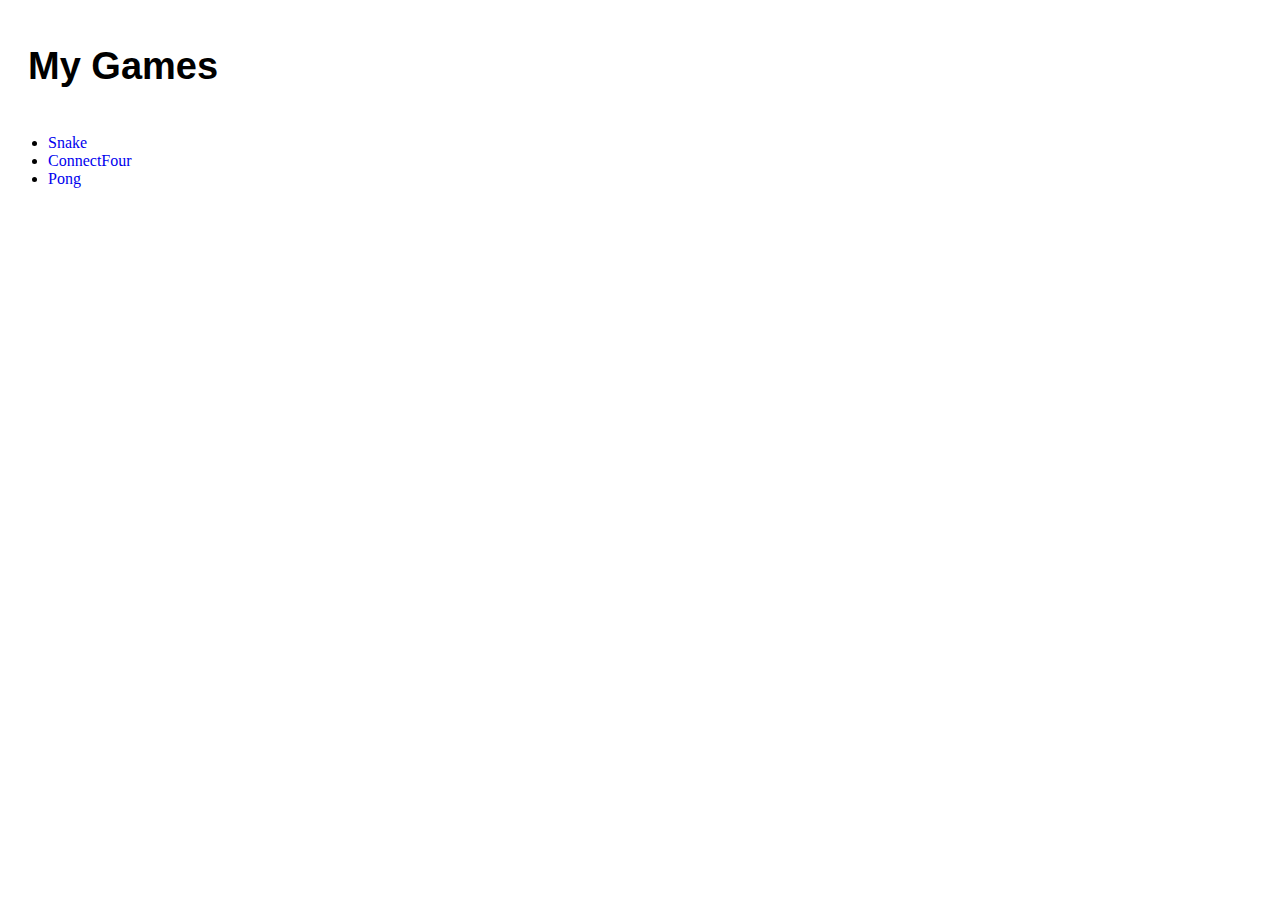
<file: index.html>
<!DOCTYPE html>
<html lang="en">
<head>
    <meta charset="UTF-8">
    <meta name="viewport" content="width=device-width, initial-scale=1.0">
    <title>MyGames</title>
    <style>
        *{
            text-decoration: none;
        }
        a:hover{
            text-decoration: underline;
        }
    </style>
</head>
<body>
    <h1 style="font-size: 38px; font-family: Arial, Helvetica, sans-serif; padding: 20px;">My Games</h1>
    <ul>
        <li><a target="_blank" href="games/Snake/index.html">Snake</a></li>
        <li><a target="_blank" href="games/ConnectFour/index.html">ConnectFour</a></li>
        <li><a target="_blank" href="games/Pong/index.html">Pong</a></li>
    </ul>
</body>
</html>
</file>
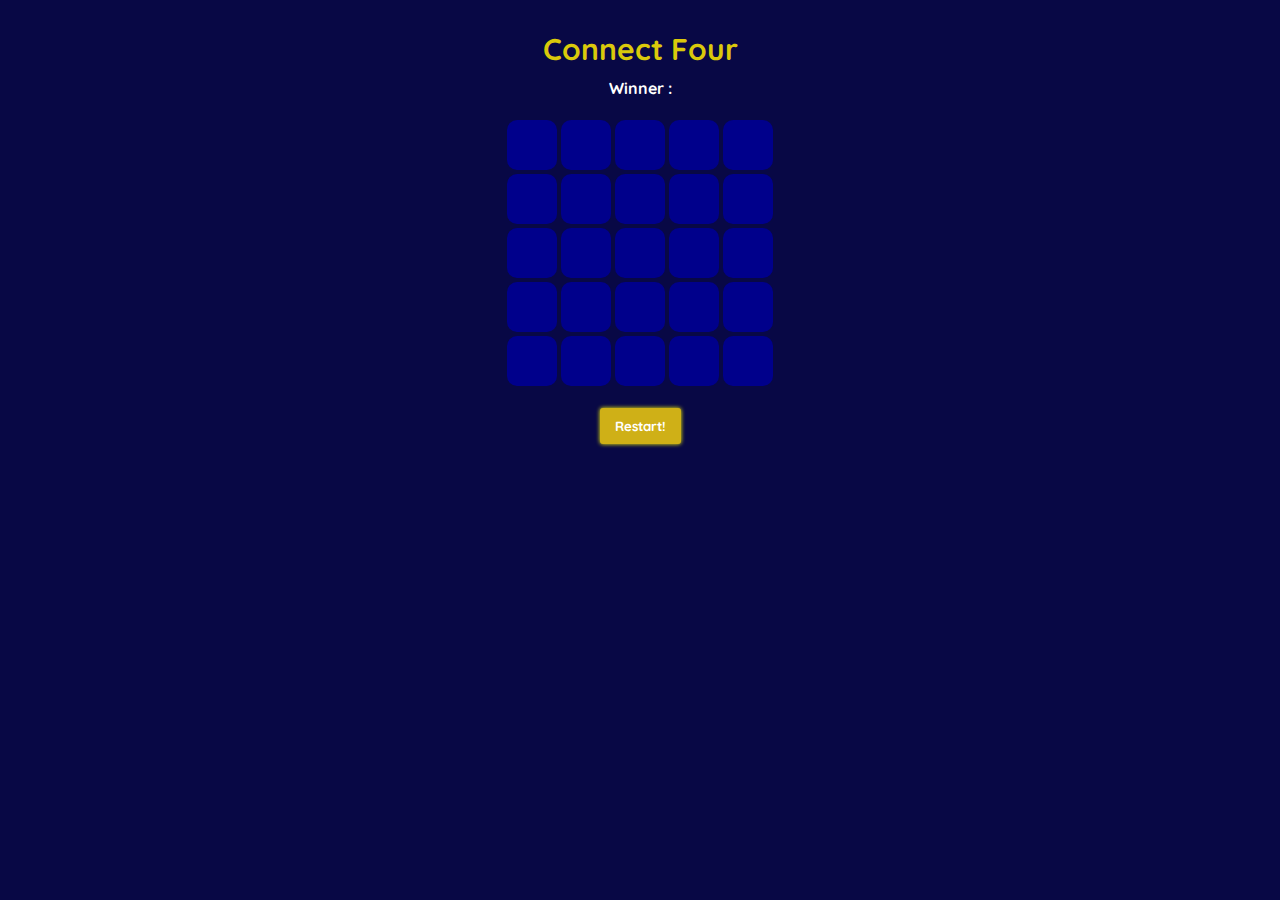
<file: games/ConnectFour/index.html>
<!DOCTYPE html>
<html lang="pt-br">
<head>
    <meta charset="UTF-8">
    <meta http-equiv="X-UA-Compatible" content="IE=edge">
    <meta name="viewport" content="width=device-width, initial-scale=1.0">
    <title>Connect Four</title>
    <link rel="stylesheet" href="style.css">
</head>
<body onload="fill()">
    <h1>Connect Four</h1>
    <h2></h2>
    <div id="pai">
        
    </div>
    <button onclick="fill()">Restart!</button>
    <script src="script.js"></script>
</body>
</html>
</file>
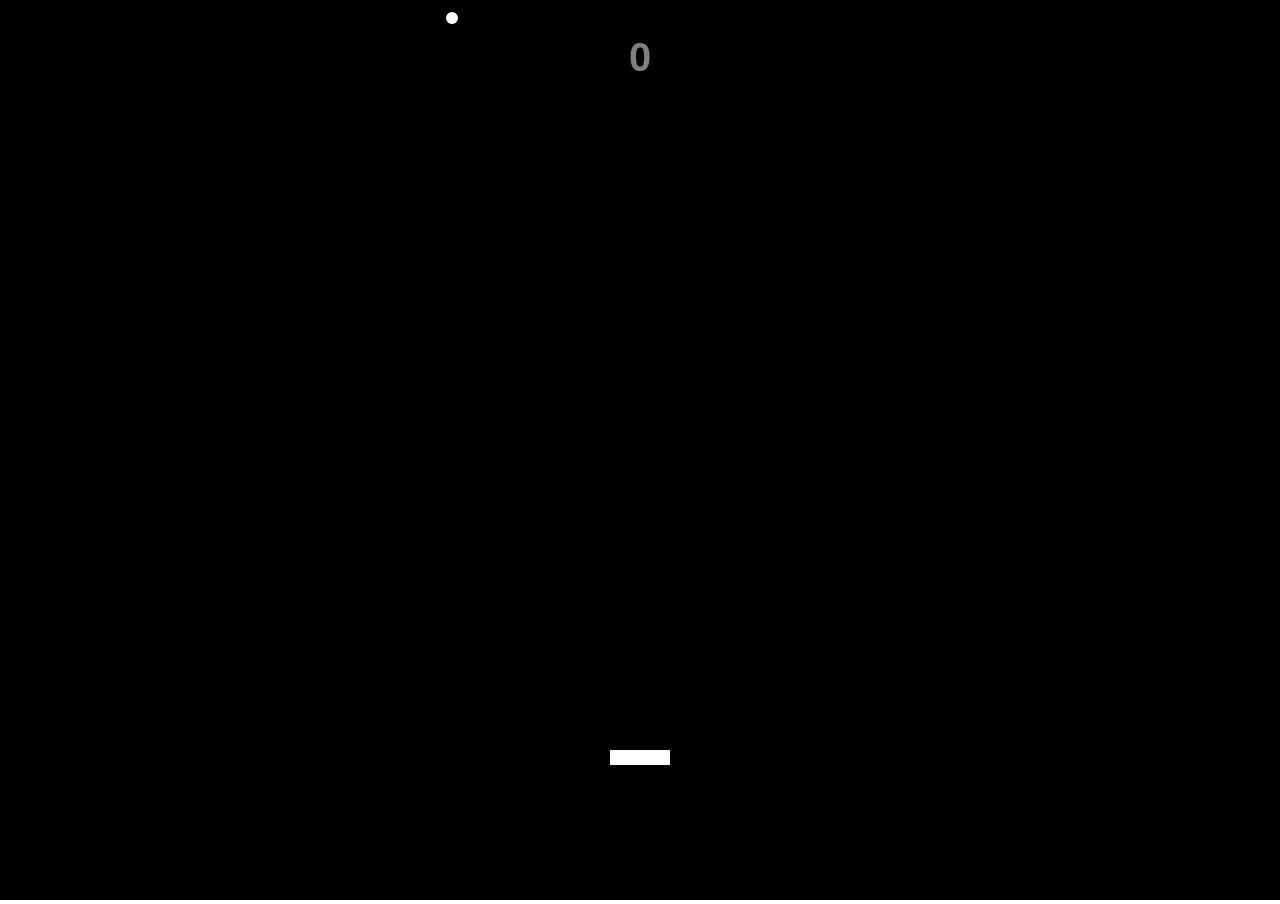
<file: games/Pong/index.html>
<!DOCTYPE html>
<html lang="pt-br">
<head>
    <meta charset="UTF-8">
    <meta http-equiv="X-UA-Compatible" content="IE=edge">
    <meta name="viewport" content="width=device-width, initial-scale=1.0">
    <title>Pong</title>
    <style>
        *{
            padding: 0;
            margin: 0;
            overflow: hidden;
        }
    </style>
</head>
<body>
    <canvas>

    </canvas>
    <script src="script.js"></script>
</body>
</html>
</file>
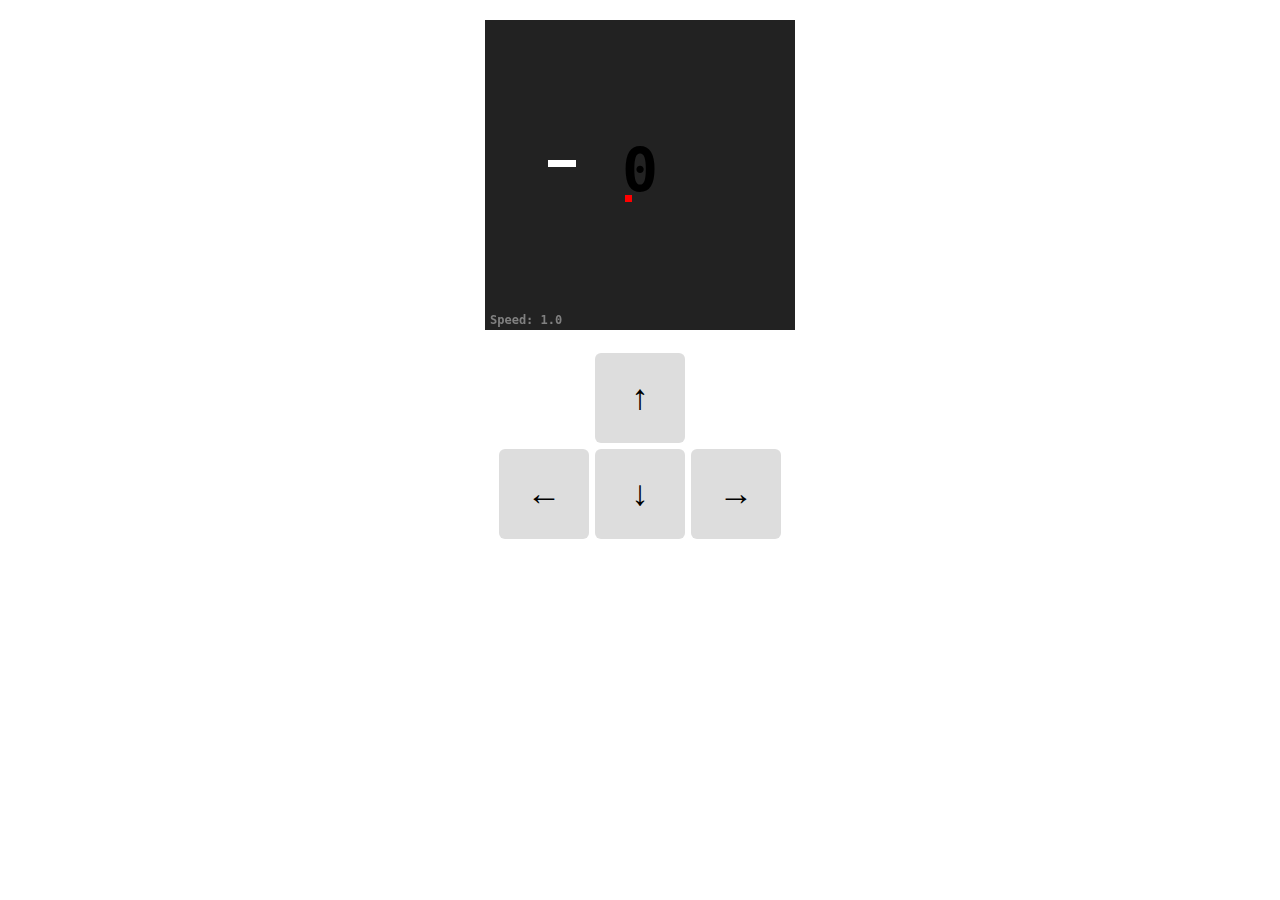
<file: games/Snake/index.html>
<!DOCTYPE html>
<html lang="pt-br">
<head>
    <meta charset="UTF-8">
    <meta http-equiv="X-UA-Compatible" content="IE=edge">
    <meta name="viewport" content="width=device-width, initial-scale=1.0">
    <title>Snake Game</title>
    <link rel="stylesheet" href="style.css">
</head>
<body>

    <!-- Jogo -->
    <canvas>

    </canvas>

    <!-- Mobile controls -->
    <div id="pai">
        <div></div>
        <div class="controls"><p>&UpArrow;</p></div>
        <div></div>
        <div class="controls"><p>&LeftArrow;</p></div>
        <div class="controls"><p>&DownArrow;</p></div>
        <div class="controls"><p>&RightArrow;</p></div>
    </div>
    
    <script src="script.js"></script>
</body>
</html>
</file>
<file: games/ConnectFour/style.css>
@import url('https://fonts.googleapis.com/css2?family=Quicksand&display=swap');
*{
    padding:0px;
    margin:0px;
    font-family: 'Quicksand', sans-serif;
}
body{
    background-color: #080845;
}
h1,h2{
    text-align: center;
}
h1{
    color:hsl(55, 90%, 45%);
    margin: 30px 0 0;
    font-size: 30px;
}
h2{
    color:white;
    margin: 10px 0 0;
    font-size: 16px;
}
#pai{
    display:flex;
    align-items: center;
    justify-content: center;
    flex-wrap: wrap;
    width:300px;
    margin: 20px auto;
}
.inner{
    height:50px;
    width:50px;
    margin:2px;
    cursor:pointer;
    border-radius: 10px;
}
button{
    display:block;
    margin: 10px auto;
    outline:none;
    border:none;
    padding: 10px 15px;
    border-radius: 3px;
    background-color: hsl(50, 80%, 45%);
    box-shadow: 0 0 0.3em yellow;
    cursor:pointer;
    color:white;
    font-weight: bold;
}
</file>
<file: games/Snake/style.css>
*{
    padding: 0;
    margin: 0;
}
canvas{
    display:block;
    margin: 20px auto
}
#pai{
    width:300px;
    margin: 20px auto;
    display:flex;
    flex-wrap: wrap;
    align-items: flex-start;
    justify-content: center;
}
#pai>div{
    width: 90px;
    height: 90px;
    margin: 3px;
    display: flex;
    align-items: center;
    justify-content: center;
}
#pai>div.controls{
    background-color: #ddd;
    border-radius: 6px;
}
#pai>div.controls:active{
    background-color: #aaa;
}
#pai p{
    font-size: 35px;
}
</file>
